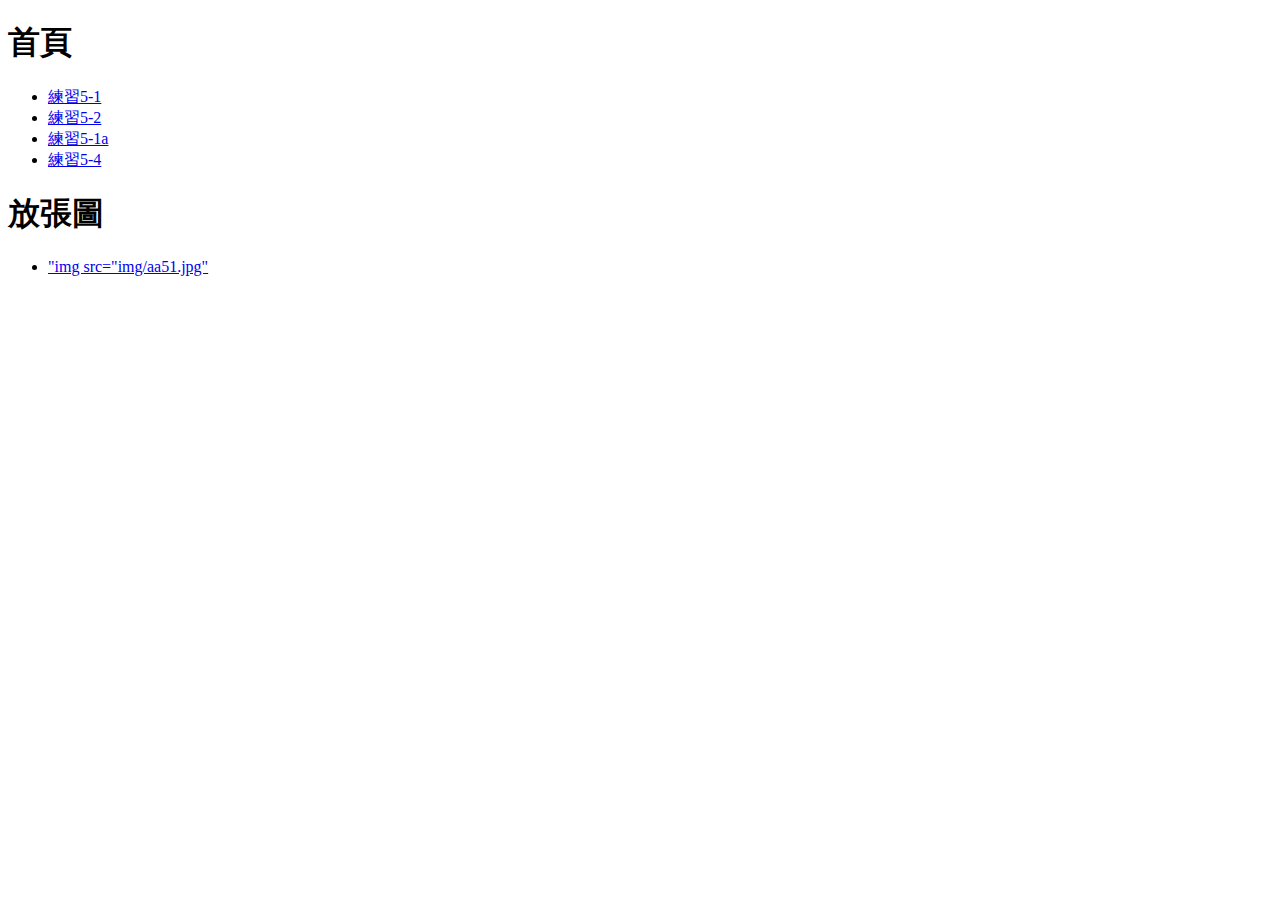
<file: index.html>
<!DOCTYPE html>
<html lang="en">
<head>
  <meta charset="UTF-8">
  <title>首頁</title>
</head>
<body>
  <h1>首頁</h1>
  <ul>
    <li><a href="5-1.html">練習5-1</a></li>
    <li><a href="5-2.html">練習5-2</a></li>
    <li><a href="5-1a.html" target="_blank">練習5-1a</a></li>
    <li><a href="5-4.html" target="_blank">練習5-4</a></li>
    
  </ul>
  <h1>放張圖</h1>
  <ul>
    <li><a href="http://tw.yahoo.com" target="_blank">"img src="img/aa51.jpg"</a></li>
  </ul>
</body>
</html>
</file>
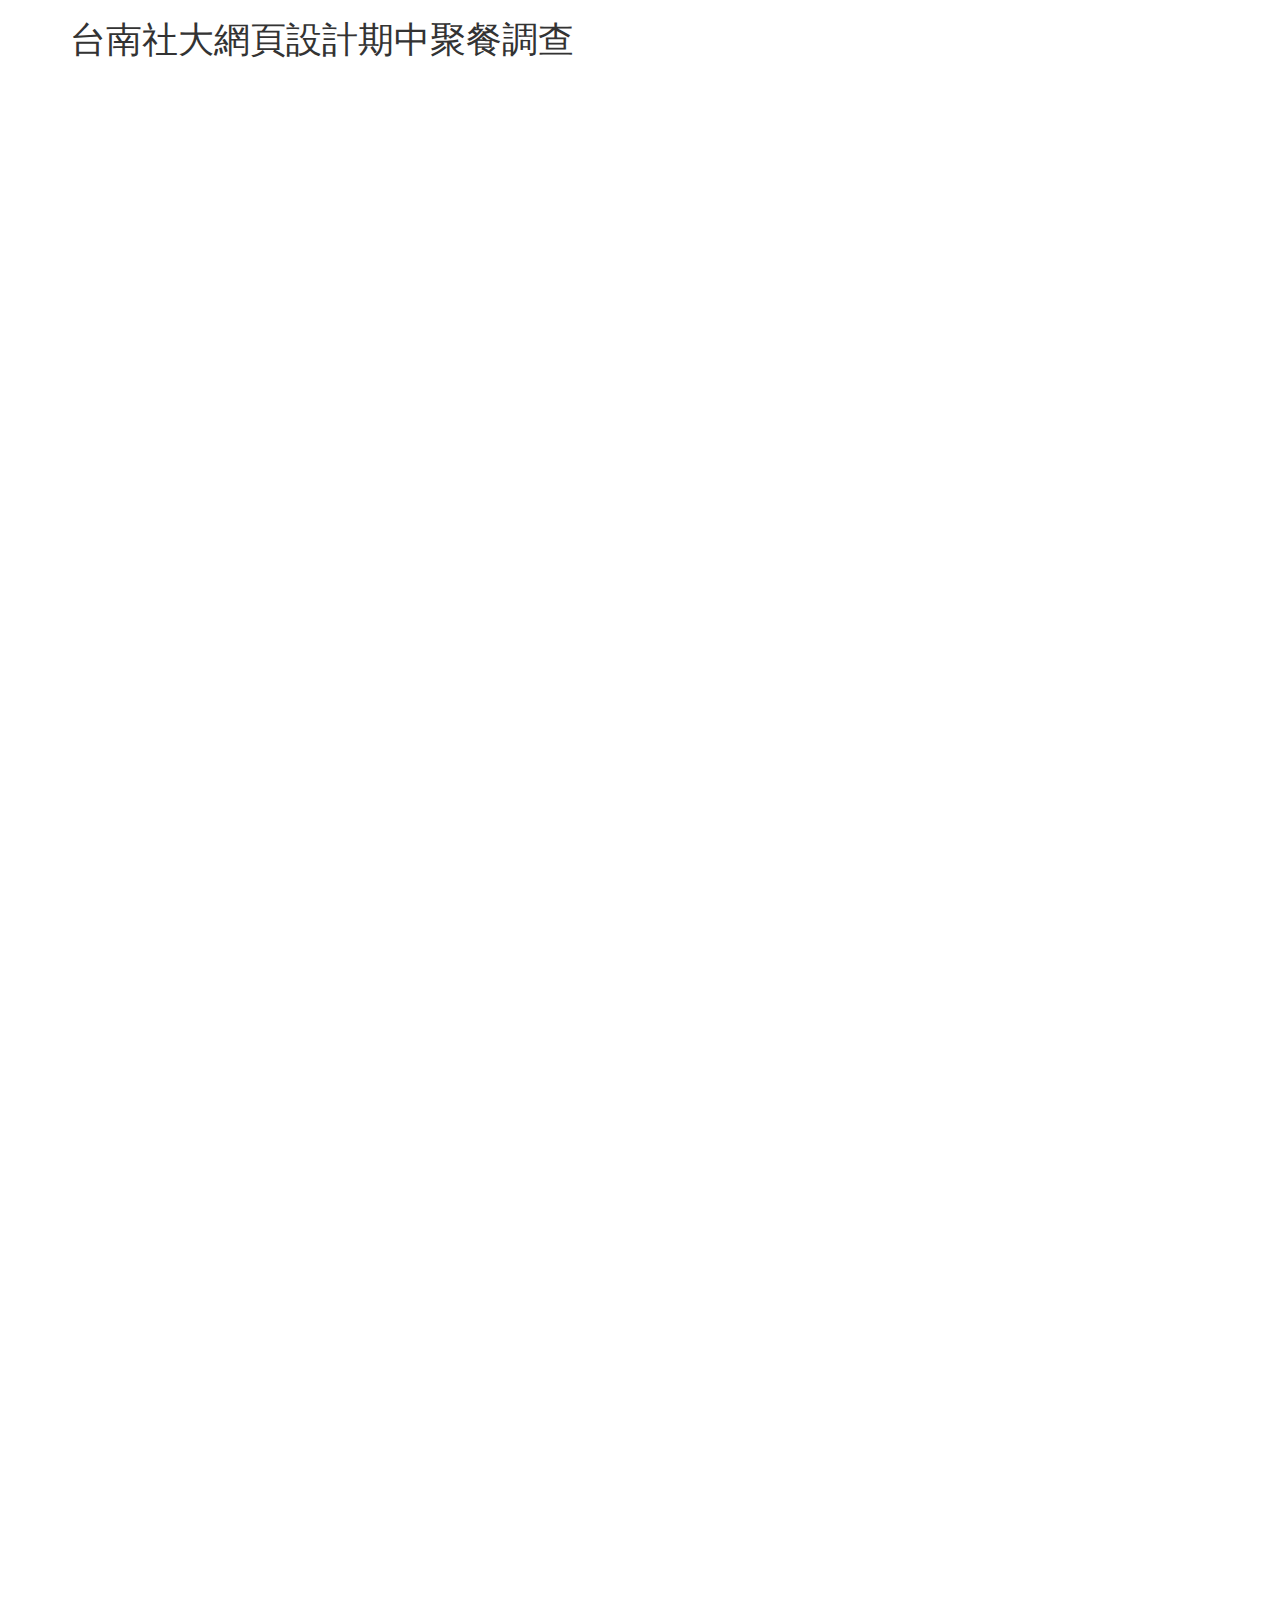
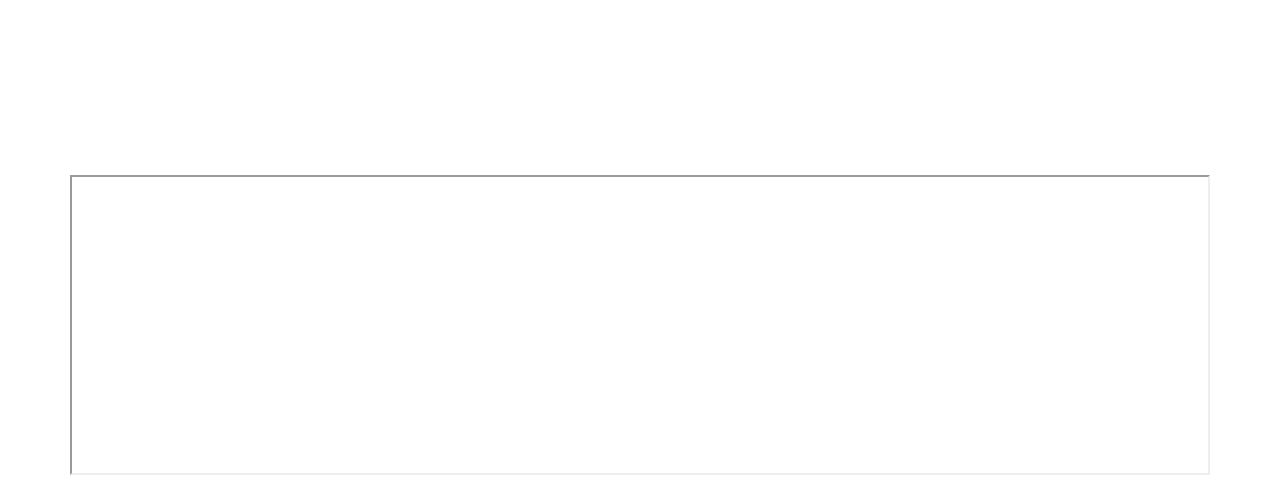
<file: web/index.html>
<!DOCTYPE html>
<html lang="zh-Hant-TW">
  <head>
    <meta charset="utf-8">
    <meta http-equiv="X-UA-Compatible" content="IE=edge">
    <meta name="viewport" content="width=device-width, initial-scale=1">
    <!-- 上述3个meta标签*必须*放在最前面，任何其他内容都*必须*跟随其后！ -->
    <title>Bootstrap 101 Template</title>

    <!-- Bootstrap -->
    <link href="css/bootstrap.min.css" rel="stylesheet">
    <!-- 自訂樣式表 -->
    <link rel="stylesheet" type="text/css" href="css/style.css">

    <!-- HTML5 shim and Respond.js for IE8 support of HTML5 elements and media queries -->
    <!-- WARNING: Respond.js doesn't work if you view the page via file:// -->
    <!--[if lt IE 9]>
      <script src="https://cdn.bootcss.com/html5shiv/3.7.3/html5shiv.min.js"></script>
      <script src="https://cdn.bootcss.com/respond.js/1.4.2/respond.min.js"></script>
    <![endif]-->
    <!-- jQuery (necessary for Bootstrap's JavaScript plugins) -->
    <script src="js/jquery.min.js"></script>
    <style type="text/css">
      
    </style>
  </head>
  <body>
    <div class="container">
      <h1>台南社大網頁設計期中聚餐調查</h1>
     <iframe src="https://docs.google.com/forms/d/e/1FAIpQLScE-gh1GWPqaVIOIFL84KN5z8HBAhICXQSprFFmd4QUcDevgg/viewform?embedded=true" style="width:100%;height:1700px;" frameborder="0" marginheight="0" marginwidth="0">載入中…</iframe>
      
    </div>
    <div class="container">
      <iframe src="https://docs.google.com/spreadsheets/d/13iNrbMY0FlVFNivpMKVbD_C6vSoVtCk7iZUN68vczEE/pubhtml?gid=1078907029&amp;single=true&amp;widget=true&amp;headers=false" style="width:100%;height:300px;" ></iframe>
    </div>



    <!-- Include all compiled plugins (below), or include individual files as needed -->
    <script src="js/bootstrap.min.js"></script>
  </body>
</html>
</file>
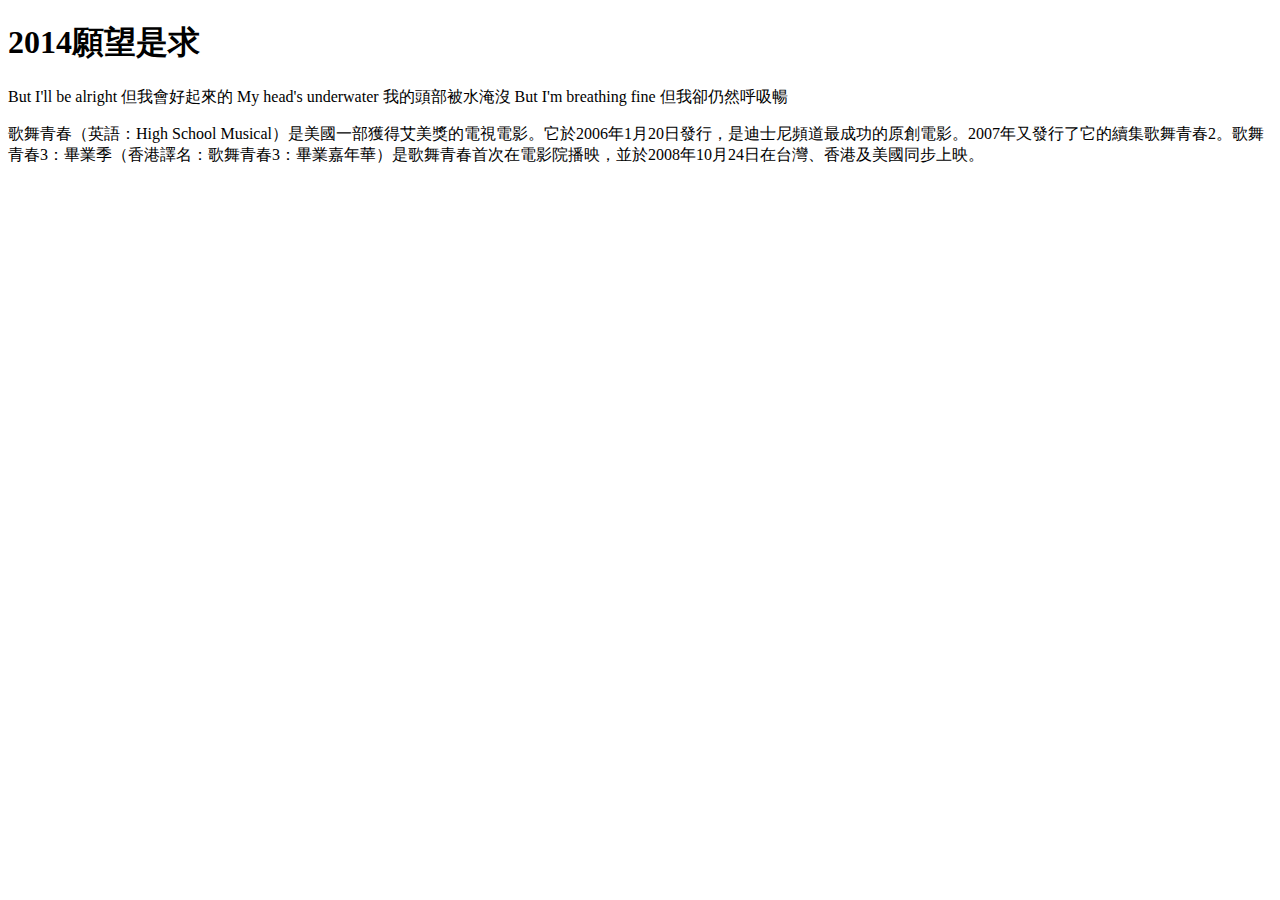
<file: 5-1.html>
<!DOCTYPE html>
<html lang="en">
<head>
	<meta charset="UTF-8">
	<title>	練習5-1</title>
</head>
<body>

<h1>2014願望是求</h1>
<p>	
But I'll be alright
但我會好起來的
My head's underwater
我的頭部被水淹沒
But I'm breathing fine
但我卻仍然呼吸暢
</p>
<p>	
歌舞青春（英語：High School Musical）是美國一部獲得艾美獎的電視電影。它於2006年1月20日發行，是迪士尼頻道最成功的原創電影。2007年又發行了它的續集歌舞青春2。歌舞青春3：畢業季（香港譯名：歌舞青春3：畢業嘉年華）是歌舞青春首次在電影院播映，並於2008年10月24日在台灣、香港及美國同步上映。
</p>


	
</body>
</html>
</file>
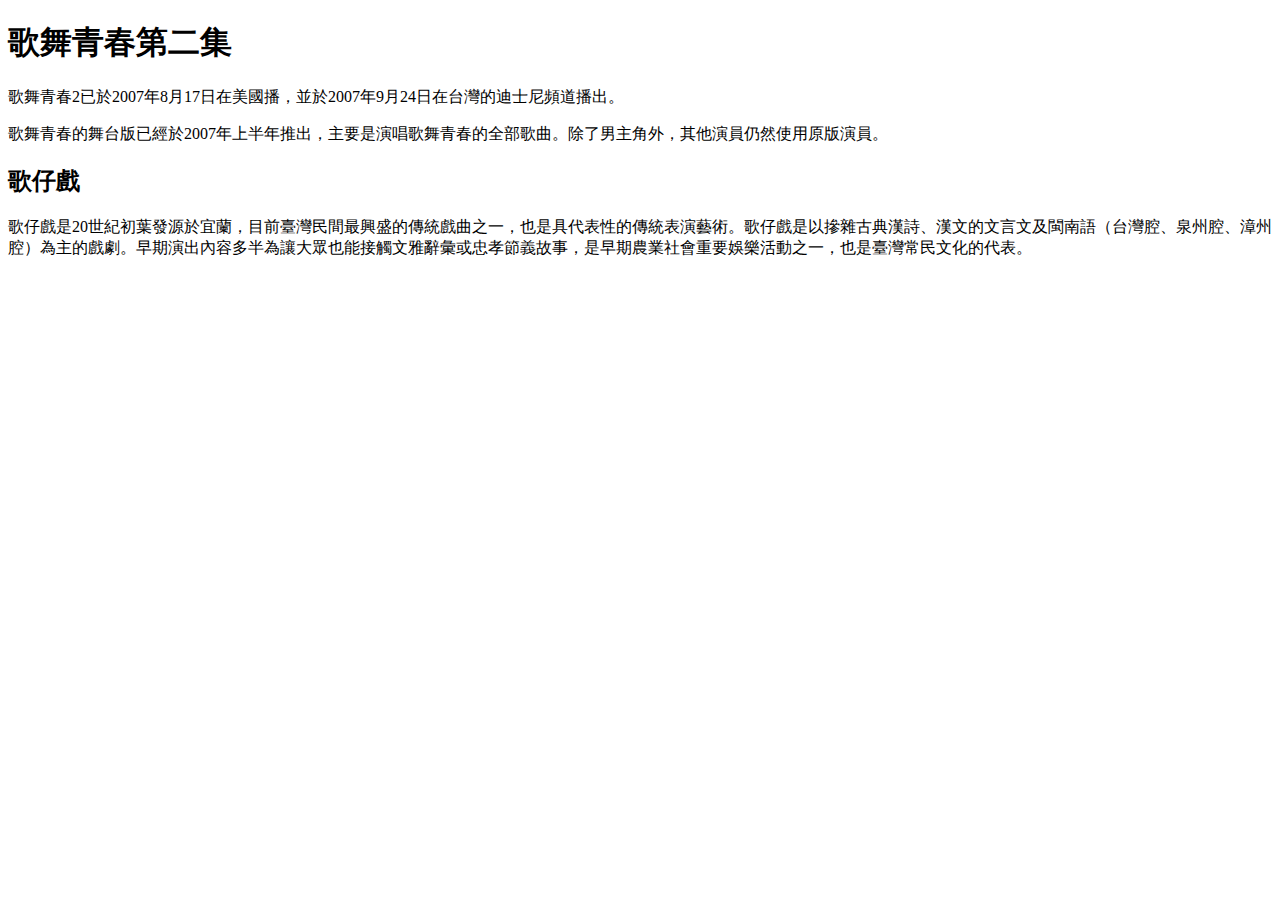
<file: 5-1a.html>
<!DOCTYPE html>
<html lang="en">
<head>
	<meta charset="UTF-8">
	<title>	5-1a練習再練習</title>
</head>
<body>
		<h1>歌舞青春第二集</h1>
		<p>歌舞青春2已於2007年8月17日在美國播，並於2007年9月24日在台灣的迪士尼頻道播出。</p>
		<p>歌舞青春的舞台版已經於2007年上半年推出，主要是演唱歌舞青春的全部歌曲。除了男主角外，其他演員仍然使用原版演員。	</p>

		<h2>歌仔戲</h2>	

		<p>	歌仔戲是20世紀初葉發源於宜蘭，目前臺灣民間最興盛的傳統戲曲之一，也是具代表性的傳統表演藝術。歌仔戲是以摻雜古典漢詩、漢文的文言文及閩南語（台灣腔、泉州腔、漳州腔）為主的戲劇。早期演出內容多半為讓大眾也能接觸文雅辭彙或忠孝節義故事，是早期農業社會重要娛樂活動之一，也是臺灣常民文化的代表。</p>
</body>
</html>
</file>
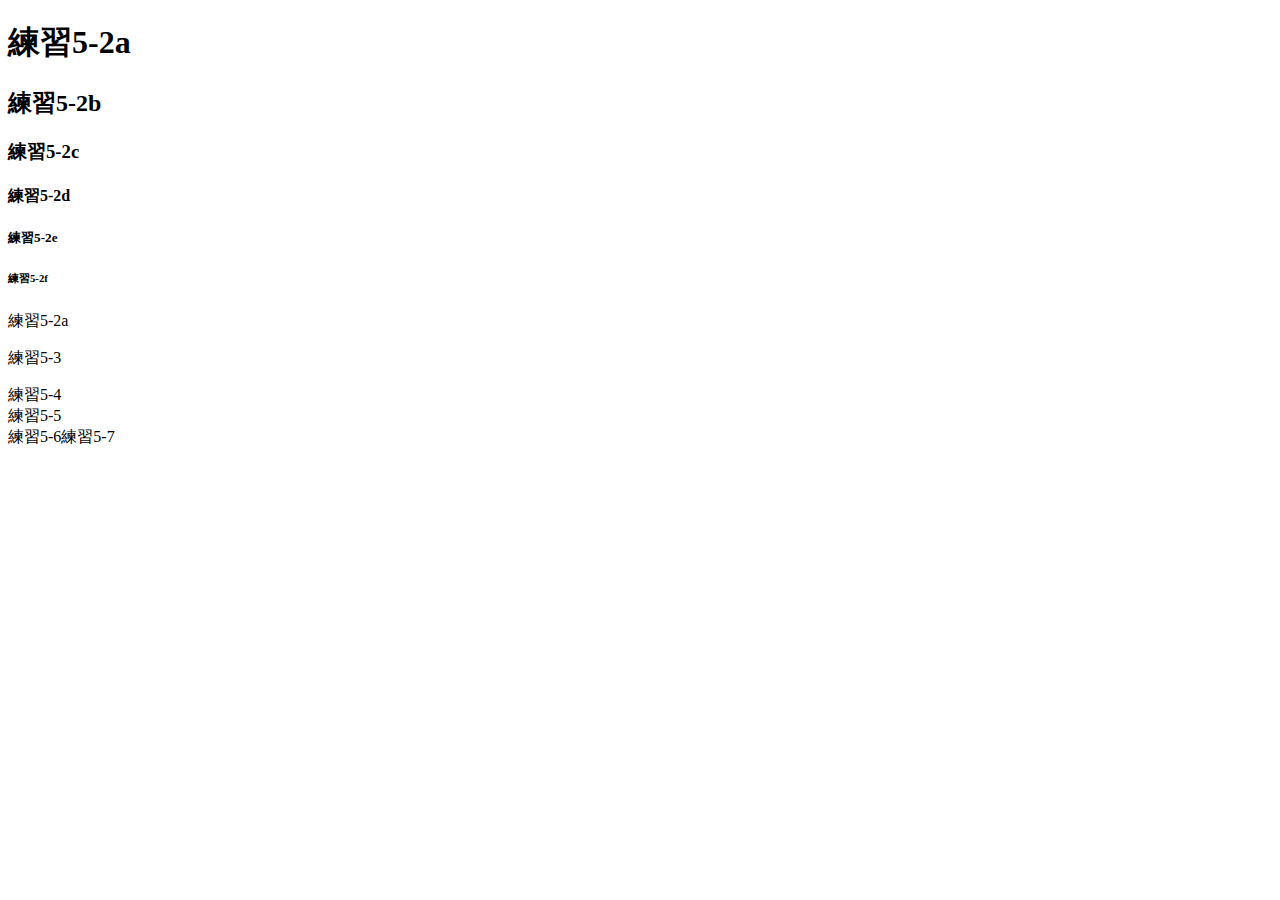
<file: 5-2.html>
<!DOCTYPE html>
<html lang="en">
<head>
  <meta charset="UTF-8">
  <title>練習5-2</title>
</head>
<body>
  <h1>練習5-2a</h1>
  <h2>練習5-2b</h2>
  <h3>練習5-2c</h3>
  <h4>練習5-2d</h4>
  <h5>練習5-2e</h5>
  <h6>練習5-2f</h6>
  練習5-2a
  <p>練習5-3</p>
  <div>練習5-4</div><div>練習5-5</div>  
  <span>練習5-6</span><span>練習5-7</span>
</body>
</html>
</file>
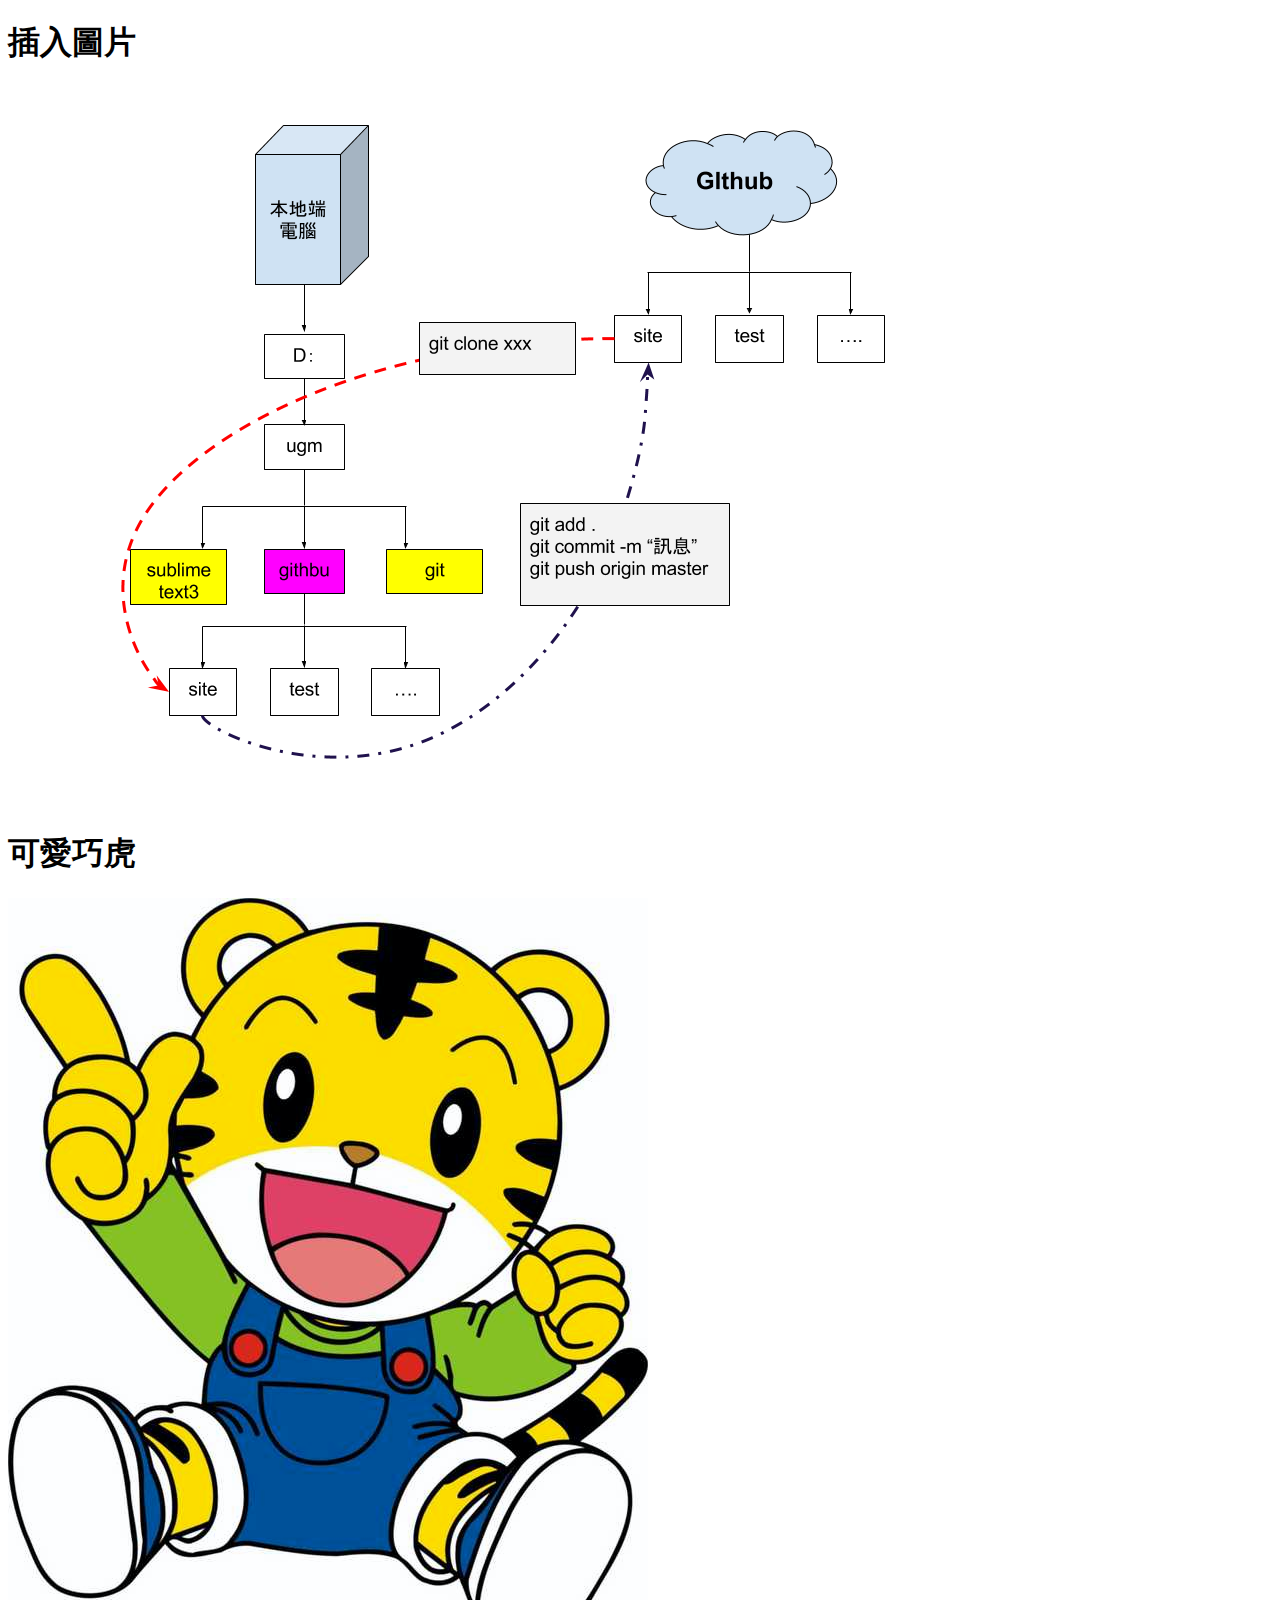
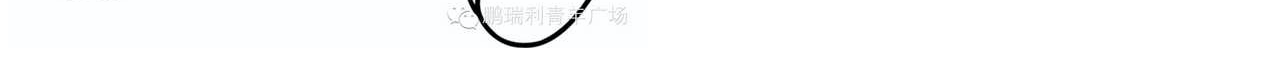
<file: 5-4.html>
<!DOCTYPE html>
<html lang="en">
<head>
  <meta charset="UTF-8">
  <title>練習5-4</title>
</head>
<body>
  <h1>插入圖片</h1>
  <div><img src="img/ex5.png"></div>
  <h1>可愛巧虎</h1>
  <div><img src="img/aa51.jpg"></div>
</body>
</html>
</file>
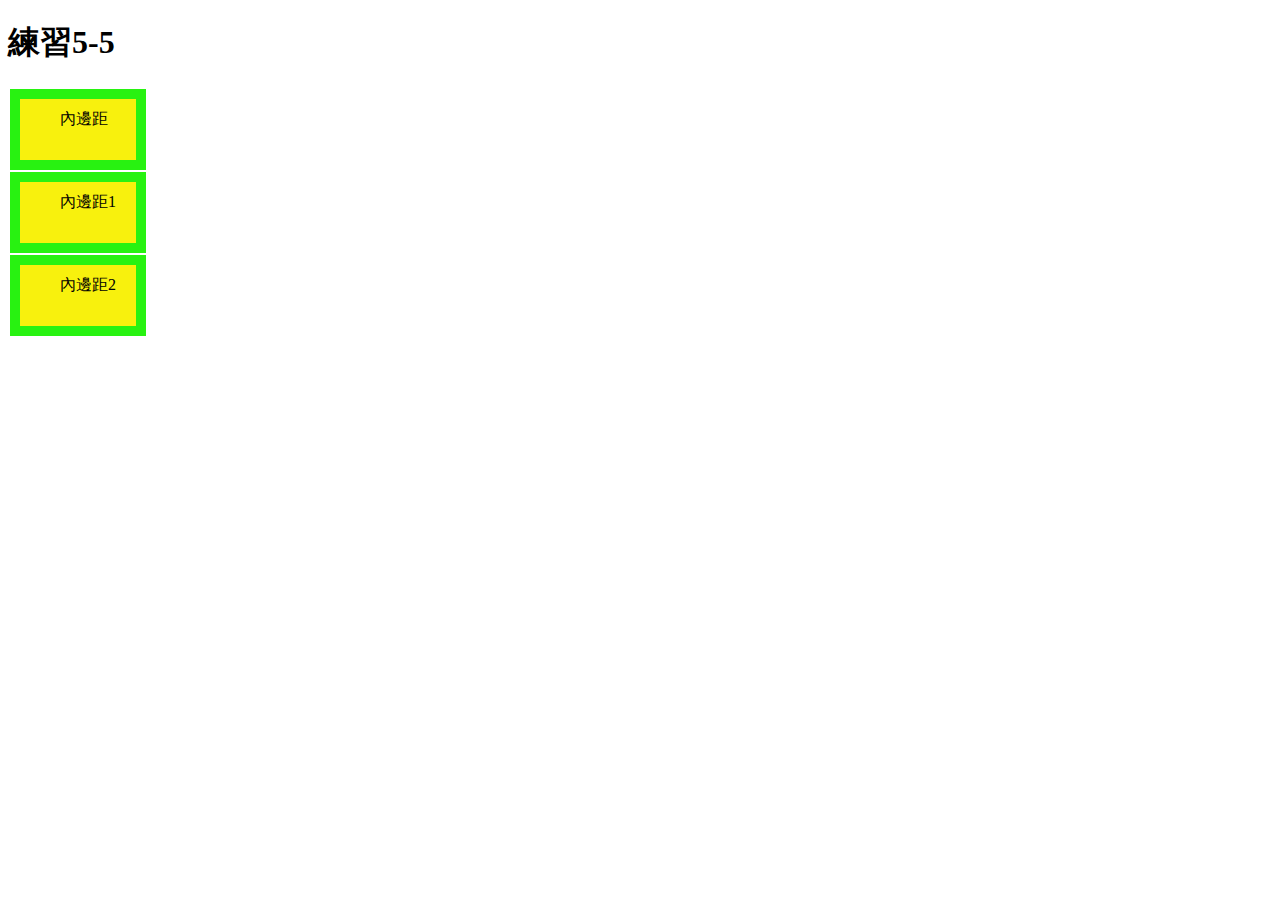
<file: 5-5.html>
<!DOCTYPE html>
<html lang="en">
<head>
  <meta charset="UTF-8">
  <link rel="stylesheet" type="text/css" href="css/style.css">
  <title>練習5-5</title>
</head>
<body>
  <h1>練習5-5</h1>
  <table>
    <tr>
      <td>內邊距</td>
    </tr>
    <tr>
      <td>內邊距1</td>
    </tr>
    <tr>
      <td>內邊距2</td>
    </tr>
  </table>
</body>
</html>
</file>
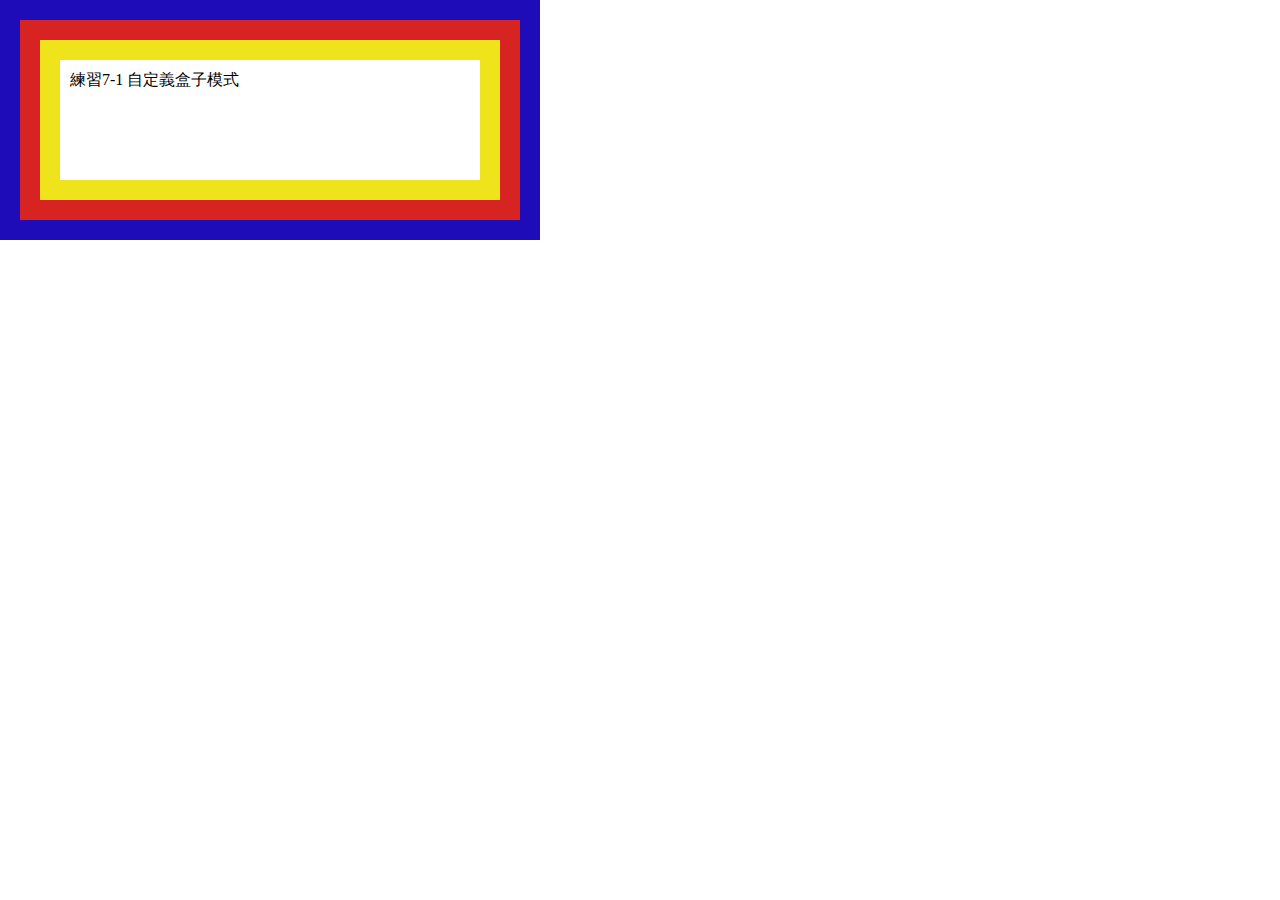
<file: 7-1.html>
<!DOCTYPE html>
<html lang="en">
<head>
  <meta charset="UTF-8">
  <link rel="stylesheet" type="text/css" href="css/style7.css">
  <title>練習7-1 自定義盒子模式</title>
</head>
<body>
  <div class="container">
    <div class="bd">
      <div class="pd">
        <div class="content">
          練習7-1 自定義盒子模式
        </div>
      </div>
    </div>
  </div>
</body>
</html>
</file>
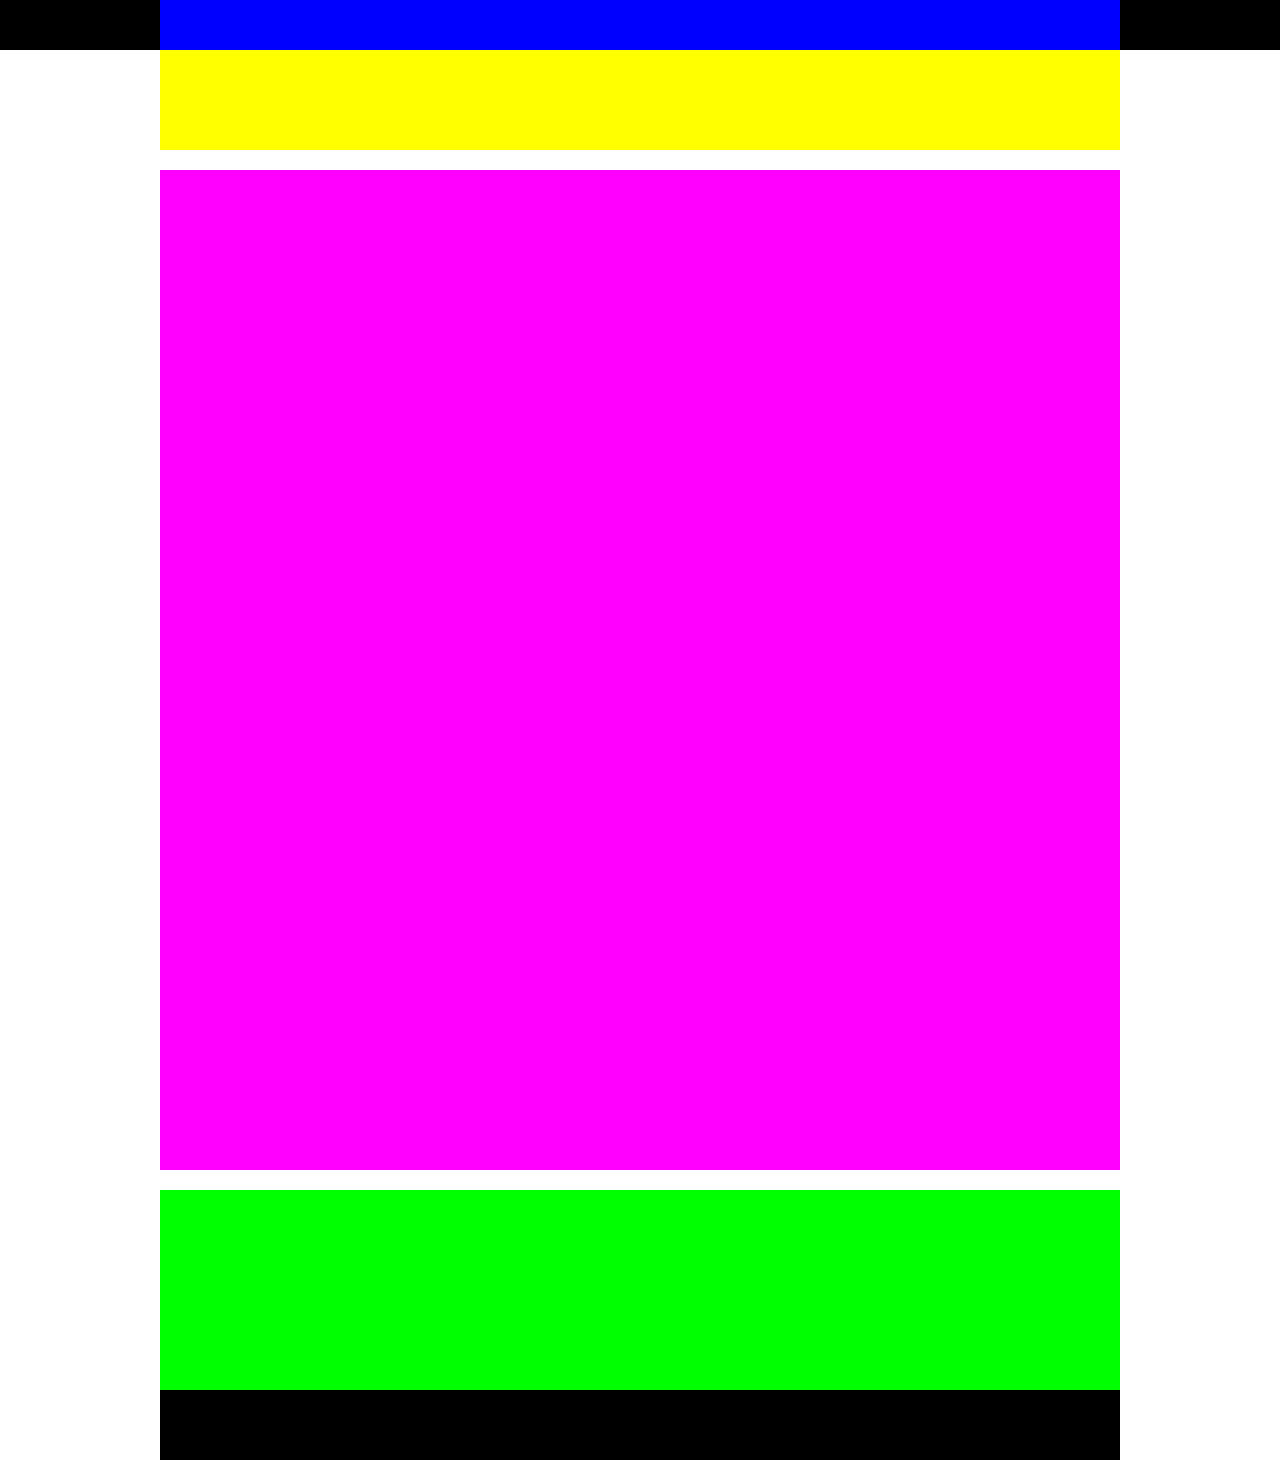
<file: 7-2.html>
<!DOCTYPE html>
<html lang="en">
<head>
	<meta charset="UTF-8">
	<link rel="stylesheet" type="text/css" href="css/style7-2.css">
	<title>練習7-2 自定義盒子模式</title>
</head>
<body>
	<div class="head">
		<div class="nav"></div>
	</div>
	<div class="body">
		<div class="slider">			
		</div>
		<div class="content"></div>
		<div class="footer">
			<div class="footer-content"></div>
			<div class="footer-nav"></div>
		</div>	
	</div>
</body>
</html>
</file>
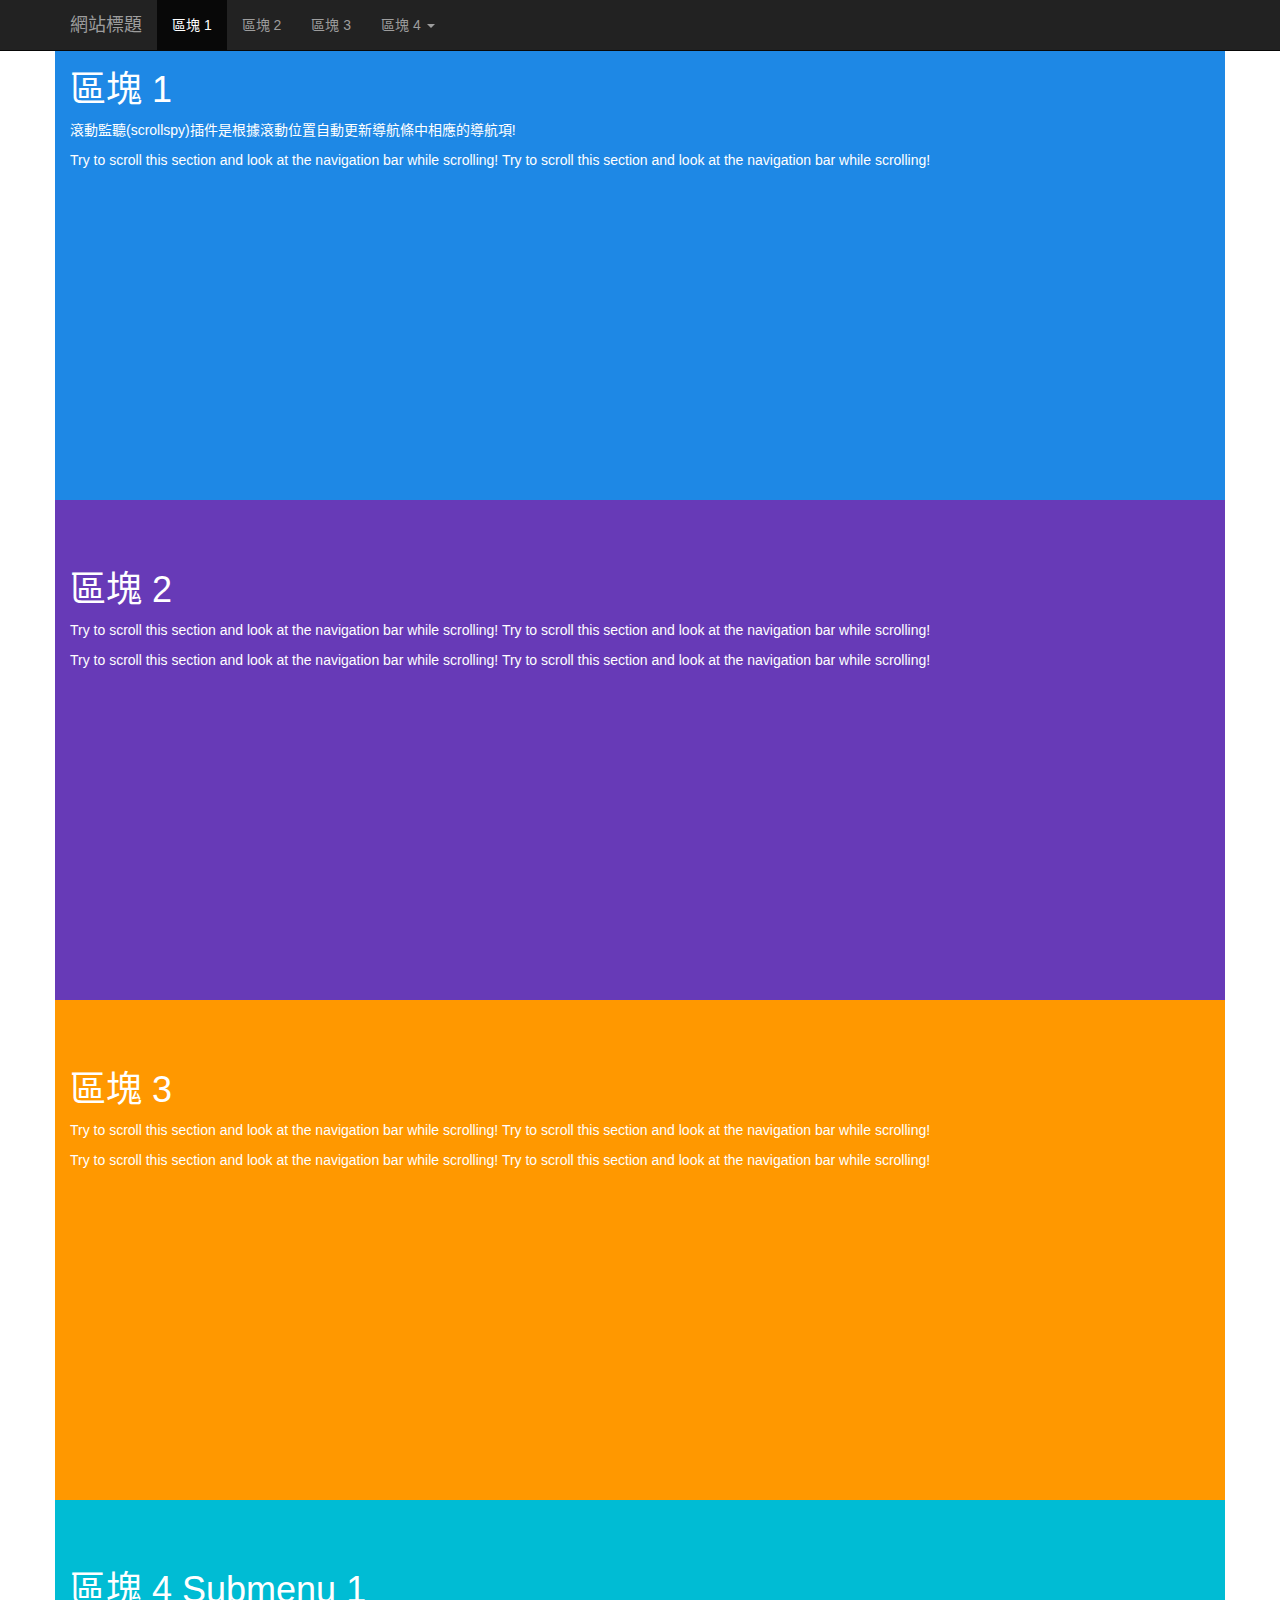
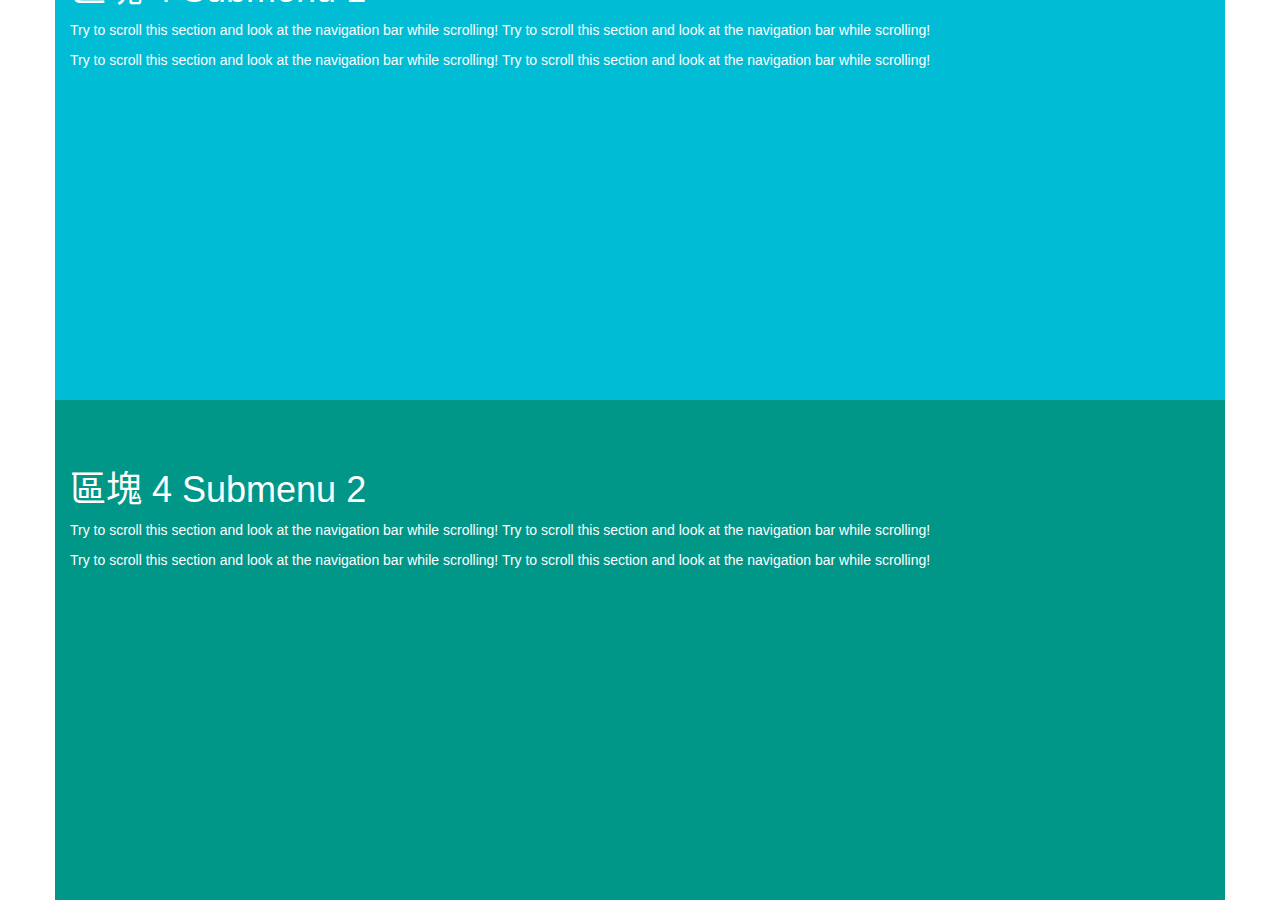
<file: web/12-2.html>
<!DOCTYPE html>
<!-- saved from url=(0043)http://tncomu10601.ugm.com.tw/web/12-2.html -->
<html lang="zh-TW"><head><meta http-equiv="Content-Type" content="text/html; charset=UTF-8">
    
    <meta http-equiv="X-UA-Compatible" content="IE=edge">
    <meta name="viewport" content="width=device-width, initial-scale=1">
    <!-- 上述3个meta标签*必须*放在最前面，任何其他内容都*必须*跟随其后！ -->
    <title>12-2</title>

    <!-- Bootstrap -->
    <link href="./12-2_files/bootstrap.min.css" rel="stylesheet">
    <style>
      body {
          position: relative; 
      }
      #section1 {padding-top:50px;height:500px;color: #fff; background-color: #1E88E5;}
      #section2 {padding-top:50px;height:500px;color: #fff; background-color: #673ab7;}
      #section3 {padding-top:50px;height:500px;color: #fff; background-color: #ff9800;}
      #section41 {padding-top:50px;height:500px;color: #fff; background-color: #00bcd4;}
      #section42 {padding-top:50px;height:500px;color: #fff; background-color: #009688;}
    </style>

    <!-- HTML5 shim and Respond.js for IE8 support of HTML5 elements and media queries -->
    <!-- WARNING: Respond.js doesn't work if you view the page via file:// -->
    <!--[if lt IE 9]>
      <script src="https://cdn.bootcss.com/html5shiv/3.7.3/html5shiv.min.js"></script>
      <script src="https://cdn.bootcss.com/respond.js/1.4.2/respond.min.js"></script>
    <![endif]-->
    <!-- jQuery (necessary for Bootstrap's JavaScript plugins) -->
    <script src="./12-2_files/jquery.min.js.下載"></script>
  </head>
  <body data-spy="scroll" data-target=".navbar" data-offset="50">
    <nav class="navbar navbar-inverse navbar-fixed-top">
      <div class="container">
        <div class="navbar-header">
            <button type="button" class="navbar-toggle" data-toggle="collapse" data-target="#myNavbar">
              <span class="icon-bar"></span>
              <span class="icon-bar"></span>
              <span class="icon-bar"></span>                        
          </button>
          <a class="navbar-brand" href="http://tncomu10601.ugm.com.tw/web/12-2.html#">網站標題</a>
        </div>
        <div>
          <div class="collapse navbar-collapse" id="myNavbar">
            <ul class="nav navbar-nav">
              <li class="active"><a href="http://tncomu10601.ugm.com.tw/web/12-2.html#section1">區塊 1</a></li>
              <li><a href="http://tncomu10601.ugm.com.tw/web/12-2.html#section2">區塊 2</a></li>
              <li><a href="http://tncomu10601.ugm.com.tw/web/12-2.html#section3">區塊 3</a></li>
              <li class="dropdown"><a class="dropdown-toggle" data-toggle="dropdown" href="http://tncomu10601.ugm.com.tw/web/12-2.html#">區塊 4 <span class="caret"></span></a>
                <ul class="dropdown-menu">
                  <li><a href="http://tncomu10601.ugm.com.tw/web/12-2.html#section41">區塊 4-1</a></li>
                  <li><a href="http://tncomu10601.ugm.com.tw/web/12-2.html#section42">區塊 4-2</a></li>
                </ul>
              </li>
            </ul>
          </div>
        </div>
      </div>
    </nav> 
    <div id="section1" class="container">
      <h1>區塊 1</h1>
      <p>滾動監聽(scrollspy)插件是根據滾動位置自動更新導航條中相應的導航項!</p>
      <p>Try to scroll this section and look at the navigation bar while scrolling! Try to scroll this section and look at the navigation bar while scrolling!</p>
    </div>
    <div id="section2" class="container">
      <h1>區塊 2</h1>
      <p>Try to scroll this section and look at the navigation bar while scrolling! Try to scroll this section and look at the navigation bar while scrolling!</p>
      <p>Try to scroll this section and look at the navigation bar while scrolling! Try to scroll this section and look at the navigation bar while scrolling!</p>
    </div>
    <div id="section3" class="container">
      <h1>區塊 3</h1>
      <p>Try to scroll this section and look at the navigation bar while scrolling! Try to scroll this section and look at the navigation bar while scrolling!</p>
      <p>Try to scroll this section and look at the navigation bar while scrolling! Try to scroll this section and look at the navigation bar while scrolling!</p>
    </div>
    <div id="section41" class="container">
      <h1>區塊 4 Submenu 1</h1>
      <p>Try to scroll this section and look at the navigation bar while scrolling! Try to scroll this section and look at the navigation bar while scrolling!</p>
      <p>Try to scroll this section and look at the navigation bar while scrolling! Try to scroll this section and look at the navigation bar while scrolling!</p>
    </div>
    <div id="section42" class="container">
      <h1>區塊 4 Submenu 2</h1>
      <p>Try to scroll this section and look at the navigation bar while scrolling! Try to scroll this section and look at the navigation bar while scrolling!</p>
      <p>Try to scroll this section and look at the navigation bar while scrolling! Try to scroll this section and look at the navigation bar while scrolling!</p>
    </div>



  
    <!-- Include all compiled plugins (below), or include individual files as needed -->
    <script src="./12-2_files/bootstrap.min.js.下載"></script>
  
</body></html>
</file>
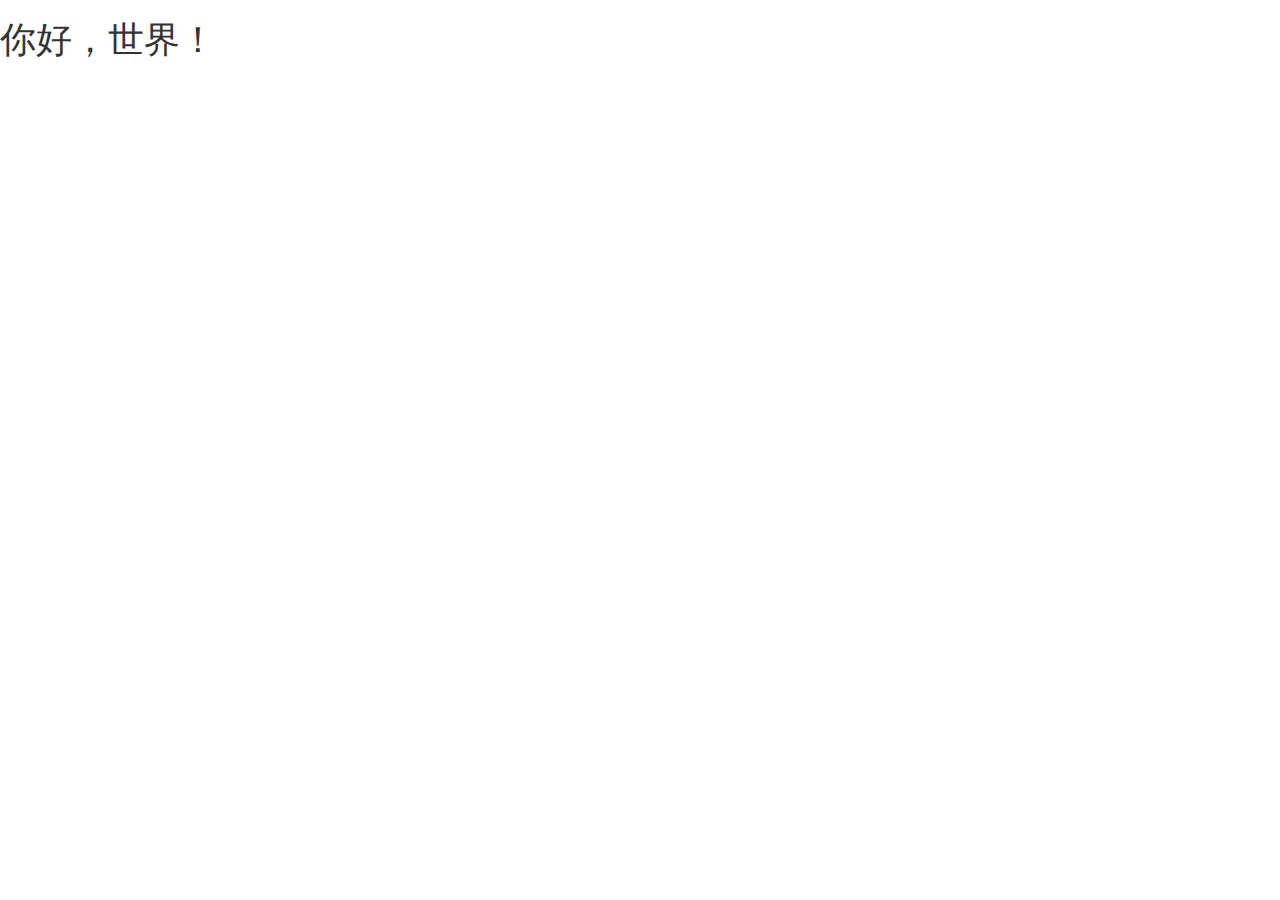
<file: web/ex-index.html>
<!DOCTYPE html>
<html lang="zh-Hant-TW">
  <head>
    <meta charset="utf-8">
    <meta http-equiv="X-UA-Compatible" content="IE=edge">
    <meta name="viewport" content="width=device-width, initial-scale=1">
    <!-- 上述3个meta标签*必须*放在最前面，任何其他内容都*必须*跟随其后！ -->
    <title>Bootstrap 101 Template</title>

    <!-- Bootstrap -->
    <link href="css/bootstrap.min.css" rel="stylesheet">

    <!-- HTML5 shim and Respond.js for IE8 support of HTML5 elements and media queries -->
    <!-- WARNING: Respond.js doesn't work if you view the page via file:// -->
    <!--[if lt IE 9]>
      <script src="https://cdn.bootcss.com/html5shiv/3.7.3/html5shiv.min.js"></script>
      <script src="https://cdn.bootcss.com/respond.js/1.4.2/respond.min.js"></script>
    <![endif]-->
  <!-- jQuery (necessary for Bootstrap's JavaScript plugins) -->
    <script src="js/jquery.min.js"></script>
  </head>
  <body>
    <h1>你好，世界！</h1>

    
    <!-- Include all compiled plugins (below), or include individual files as needed -->
    <script src="js/bootstrap.min.js"></script>
  </body>
</html>
</file>
<file: web/css/style.css>
/*.container{
  height: 100px;
  background-color: #4B68DC;
}
.container-fluid{
  height: 100px;
  background-color: #1FE025;
}*/
</file>
<file: css/style.css>
td{
	padding: 10px 20px 30px 40px;
	background: #F8F10D;
	/*padding: 20px;*/
	border:solid #28F211 10px; 
}
</file>
<file: css/style7.css>
body{
  margin: 0;  
}
.container{
  width: 500px;
  height: 200px;
  background-color: #1E0CB9;
  padding: 20px;
}
.bd{
  border: solid 20px #D82323;
  background-color: #15DF27;
}
 
.pd{
  background-color: #EFE41B;
  padding: 20px;
 
}
.content{
  background-color: #fff;
  height: 100px;
  padding: 10px;
}
</file>
<file: css/style7-2.css>
body{
	margin: 0;
	padding: 0;		
}
.head{
	height: 50px;	
	background-color: #000000	;
}
.nav{
	width: 75%;
	height: 50px;	
	margin: 0 auto;
	background-color: #0000FF	;
}
.body{
	width: 75%;
	margin: 0 auto;
}
.slider{
	width: 100%;
	height: 100px;
	margin: 0 auto;	
	background-color: #FFFF00	;
}
.content{
	width: 100%;
	height: 1000px;
	background-color: #FF00FF	;
	margin: 20px 0;
}
.footer-content{
	width: 100%;
	height: 200px;	
	background-color: #00FF00	;

}
.footer-nav{
	width: 100%;
	height: 70px;	
	background-color: #000000	;

}
</file>
